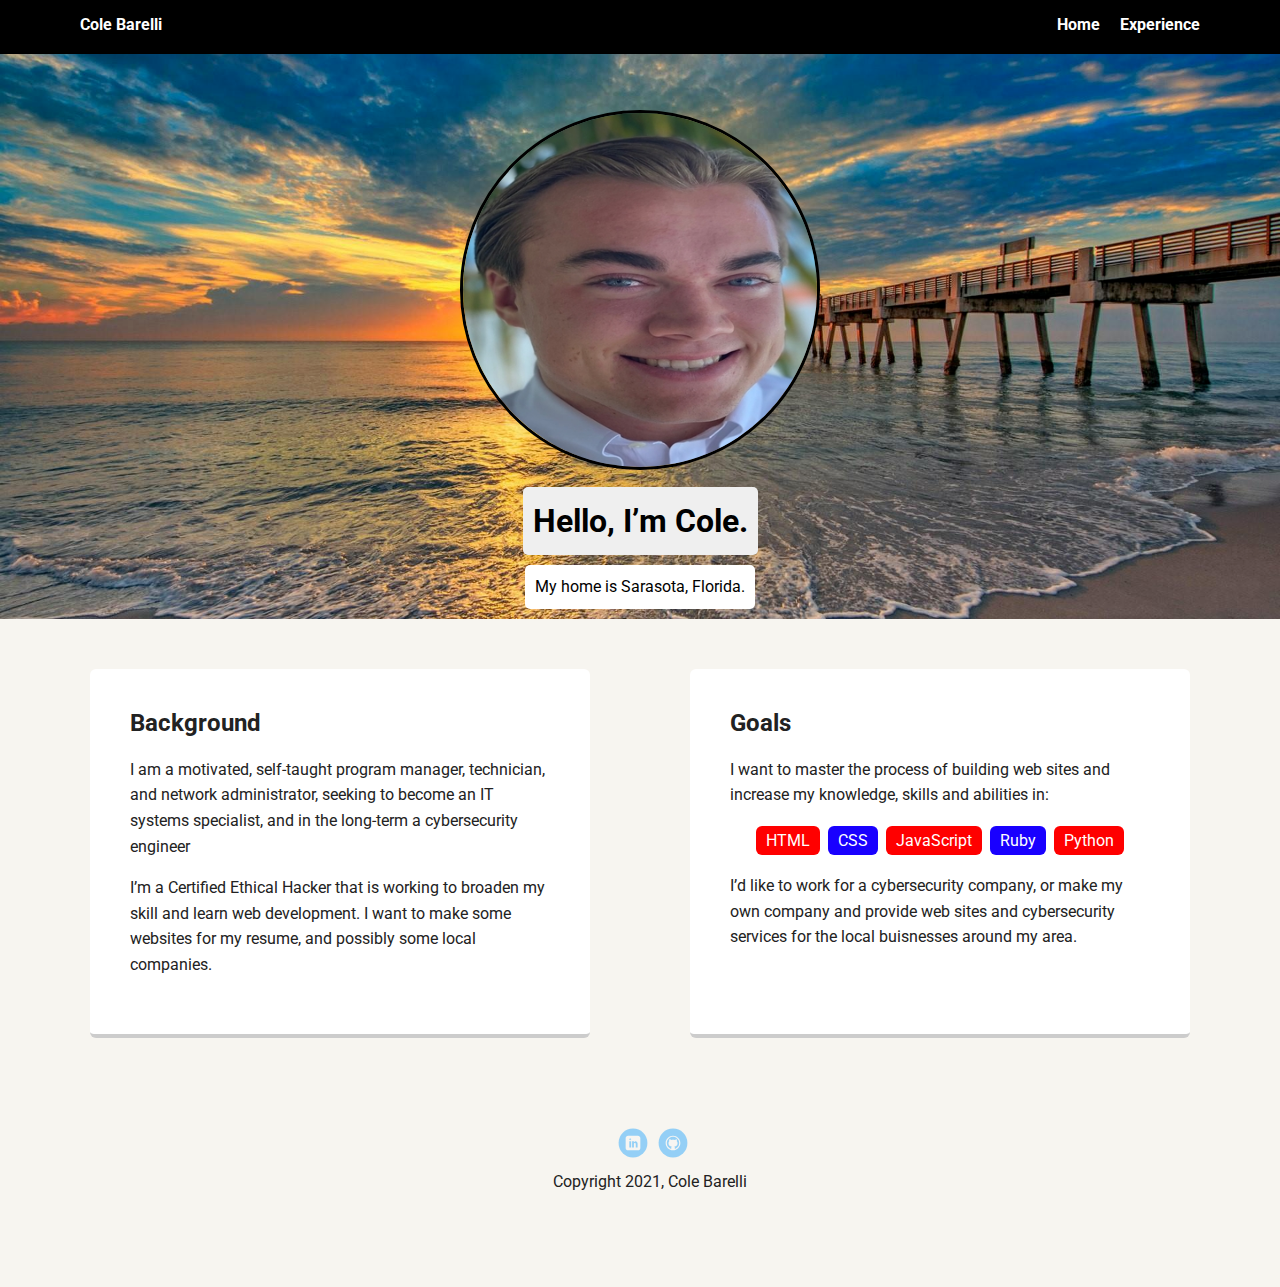
<file: index.html>
<!doctype html>
<html lang="en">
<head>
  <meta charset="utf-8">
  <title>Cole Barelli's Profile</title>
  <meta name="viewport" content="width=device-width, initial-scale=1.0">
  <link rel="stylesheet" href="styles.css">
  <link href="https://fonts.googleapis.com/css?family=Muli%7CRoboto:400,300,500,700,900" rel="stylesheet"></head>
  <body>

    <div class="main-nav">
        <ul class="nav">
          <li class="name">Cole Barelli</li>
          <li><a href="index.html">Home</a></li>
          <li><a href="experience.html">Experience</a></li>
        </ul>
    </div>

    <header>
      <img src="images/profile_pic.jpeg" alt="Picture of Cole Barelli" class="profile-image">
      <h1 class="tag name">Hello, I’m Cole.</h1>
      <p class="tag location">My home is Sarasota, Florida.</p>
    </header>

    <main class="flex">
      <div class="card">
        <h2>Background</h2>
        <p>I am a motivated, self-taught program manager, technician, and network administrator, seeking to become an IT systems specialist, and in the long-term a cybersecurity engineer</p>
        <p>I’m a Certified Ethical Hacker that is working to broaden my skill and learn web development. I want to make some websites for my resume, and possibly some local companies.</p>
      </div> 

      <div class="card">
        <h2>Goals</h2>
        <p>I want to master the process of building web sites and increase my knowledge, skills and abilities in:</p>
        <ul class="skills">
          <li>HTML</li>
          <li>CSS</li>
          <li>JavaScript</li>
          <li>Ruby</li>
          <li>Python</li>
        </ul>
        <p>I’d like to work for a cybersecurity company, or make my own company and provide web sites and cybersecurity services for the local buisnesses around my area.</p>
      </div> 

    </main>
    <footer>
      <ul>
        <li><a href="https://www.linkedin.com/in/cole-barelli-987243213/" class="social linkedin" target="_blank">LinkedIn</a></li>
        <li><a href="https://github.com/Carelli64/techdegree-project-1-v2" class="social github" target="_blank">Github</a></li>
      </ul>
      <p class="copyright">Copyright 2021, Cole Barelli</p>
    </footer>
  </body>
  </html>
</file>
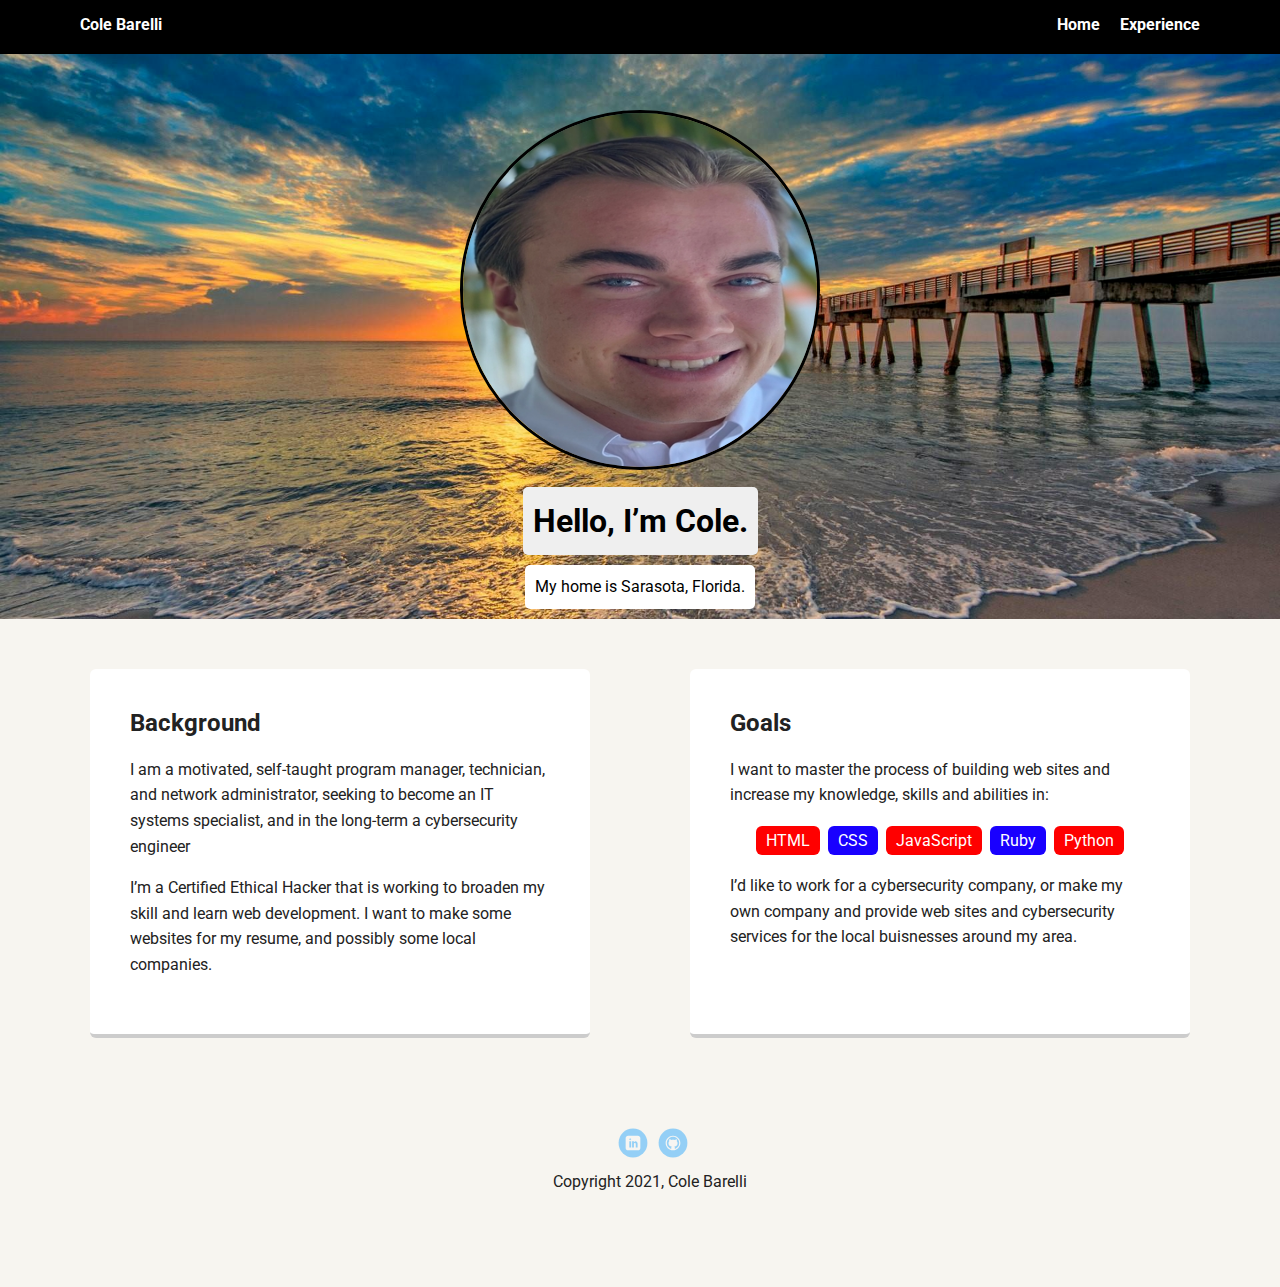
<file: portfolio_update_v1/index.html>
<!doctype html>
<html lang="en">
<head>
  <meta charset="utf-8">
  <title>Cole Barelli's Profile</title>
  <meta name="viewport" content="width=device-width, initial-scale=1.0">
  <link rel="stylesheet" href="styles.css">
  <link href="https://fonts.googleapis.com/css?family=Muli%7CRoboto:400,300,500,700,900" rel="stylesheet"></head>
  <body>

    <div class="main-nav">
        <ul class="nav">
          <li class="name">Cole Barelli</li>
          <li><a href="index.html">Home</a></li>
          <li><a href="experience.html">Experience</a></li>
        </ul>
    </div>

    <header>
      <img src="images/profile_pic.jpeg" alt="Picture of Cole Barelli" class="profile-image">
      <h1 class="tag name">Hello, I’m Cole.</h1>
      <p class="tag location">My home is Sarasota, Florida.</p>
    </header>

    <main class="flex">
      <div class="card">
        <h2>Background</h2>
        <p>I am a motivated, self-taught program manager, technician, and network administrator, seeking to become an IT systems specialist, and in the long-term a cybersecurity engineer</p>
        <p>I’m a Certified Ethical Hacker that is working to broaden my skill and learn web development. I want to make some websites for my resume, and possibly some local companies.</p>
      </div> 

      <div class="card">
        <h2>Goals</h2>
        <p>I want to master the process of building web sites and increase my knowledge, skills and abilities in:</p>
        <ul class="skills">
          <li>HTML</li>
          <li>CSS</li>
          <li>JavaScript</li>
          <li>Ruby</li>
          <li>Python</li>
        </ul>
        <p>I’d like to work for a cybersecurity company, or make my own company and provide web sites and cybersecurity services for the local buisnesses around my area.</p>
      </div> 

    </main>
    <footer>
      <ul>
        <li><a href="https://www.linkedin.com/in/cole-barelli-987243213/" class="social linkedin" target="_blank">LinkedIn</a></li>
        <li><a href="https://github.com/Carelli64/techdegree-project-1-v2/tree/main/portfolio_update_v1" class="social github" target="_blank">Github</a></li>
      </ul>
      <p class="copyright">Copyright 2021, Cole Barelli</p>
    </footer>
  </body>
  </html>
</file>
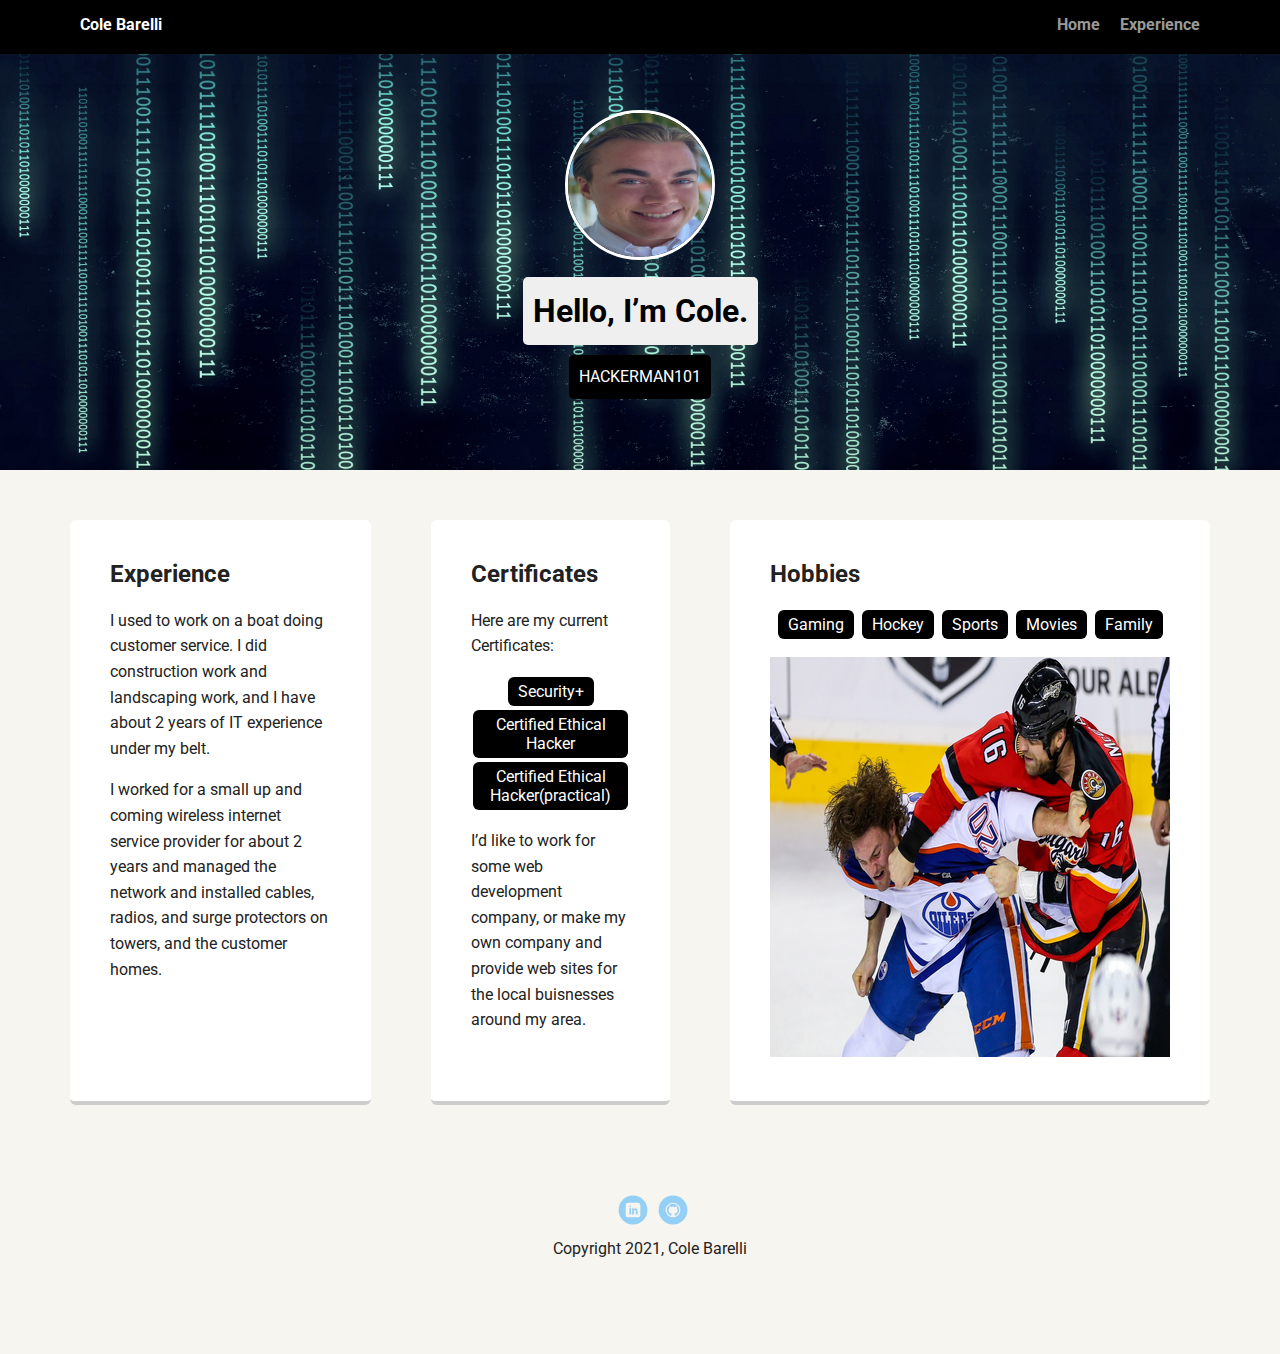
<file: experience.html>
<!doctype html>
<html lang="en">
<head>
  <meta charset="utf-8">
  <title>My Experience</title>
  <meta name="viewport" content="width=device-width, initial-scale=1.0">
  <link rel="stylesheet" href="styles2.css">
  <link href="https://fonts.googleapis.com/css?family=Muli%7CRoboto:400,300,500,700,900" rel="stylesheet"></head>
  <body>

    <div class="main-nav">
        <ul class="nav">
          <li class="name">Cole Barelli</li>
          <li><a href="index.html">Home</a></li>
          <li><a href="experience.html">Experience</a></li>
        </ul>
    </div>

    <header>
      <img src="images/profile_pic.jpeg" alt="Picture of Cole Barelli" class="profile-image">
      <h1 class="tag name">Hello, I’m Cole.</h1>
      <p class="tag hacker">HACKERMAN101</p>
    </header>

    <main class="flex">
      <div class="card">
        <h2>Experience</h2>
        <p>I used to work on a boat doing customer service. I did construction work and landscaping work, and I have about 2 years of IT experience under my belt.</p>
        <p>I worked for a small up and coming wireless internet service provider for about 2 years and managed the network and installed cables, radios, and surge protectors on towers, and the customer homes.</p>
      </div> 

      <div class="card">
        <h2>Certificates</h2>
        <p>Here are my current Certificates:</p>
        <ul class="skills">
          <li>Security+</li>
          <li>Certified Ethical Hacker</li>
          <li>Certified Ethical Hacker(practical)</li>
        </ul>
        <p>I’d like to work for some web development company, or make my own company and provide web sites for the local buisnesses around my area.</p>
      </div> 

      <div class="card">
          <h2>Hobbies</h2>
          <ul class="fun">
              <li>Gaming</li>
              <li>Hockey</li>
              <li>Sports</li>
              <li>Movies</li>
              <li>Family</li>
          </ul>
        <img src="images/rsz_hockey.png" alt="Hockey players fighting" class="hockey-image">
      </div>
    </main>
    <footer>
      <ul>
        <li><a href="https://www.linkedin.com/in/cole-barelli-987243213/" class="social linkedin" target="_blank">LinkedIn</a></li>
        <li><a href="https://github.com/Carelli64/techdegree-project-1-v2" class="social github" target="_blank">Github</a></li>
      </ul>
      <p class="copyright">Copyright 2021, Cole Barelli</p>
    </footer>
  </body>
  </html>
</file>
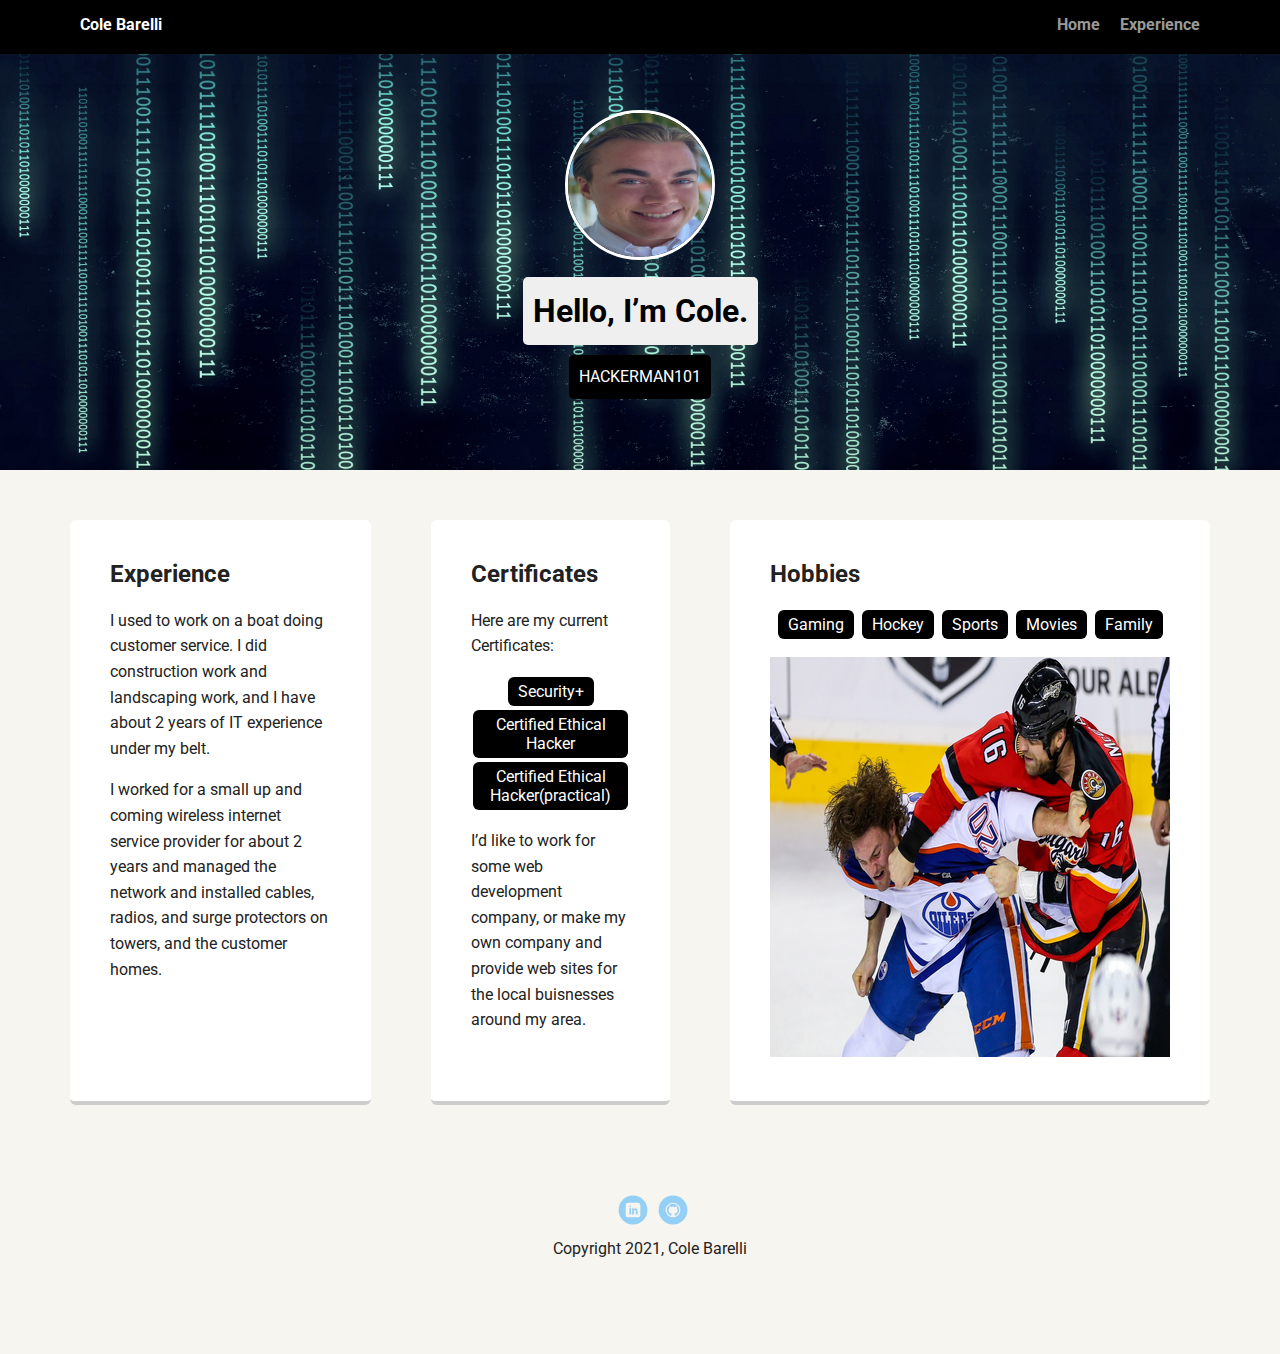
<file: portfolio_update_v1/experience.html>
<!doctype html>
<html lang="en">
<head>
  <meta charset="utf-8">
  <title>My Experience</title>
  <meta name="viewport" content="width=device-width, initial-scale=1.0">
  <link rel="stylesheet" href="styles2.css">
  <link href="https://fonts.googleapis.com/css?family=Muli%7CRoboto:400,300,500,700,900" rel="stylesheet"></head>
  <body>

    <div class="main-nav">
        <ul class="nav">
          <li class="name">Cole Barelli</li>
          <li><a href="index.html">Home</a></li>
          <li><a href="experience.html">Experience</a></li>
        </ul>
    </div>

    <header>
      <img src="images/profile_pic.jpeg" alt="Picture of Cole Barelli" class="profile-image">
      <h1 class="tag name">Hello, I’m Cole.</h1>
      <p class="tag hacker">HACKERMAN101</p>
    </header>

    <main class="flex">
      <div class="card">
        <h2>Experience</h2>
        <p>I used to work on a boat doing customer service. I did construction work and landscaping work, and I have about 2 years of IT experience under my belt.</p>
        <p>I worked for a small up and coming wireless internet service provider for about 2 years and managed the network and installed cables, radios, and surge protectors on towers, and the customer homes.</p>
      </div> 

      <div class="card">
        <h2>Certificates</h2>
        <p>Here are my current Certificates:</p>
        <ul class="skills">
          <li>Security+</li>
          <li>Certified Ethical Hacker</li>
          <li>Certified Ethical Hacker(practical)</li>
        </ul>
        <p>I’d like to work for some web development company, or make my own company and provide web sites for the local buisnesses around my area.</p>
      </div> 

      <div class="card">
          <h2>Hobbies</h2>
          <ul class="fun">
              <li>Gaming</li>
              <li>Hockey</li>
              <li>Sports</li>
              <li>Movies</li>
              <li>Family</li>
          </ul>
        <img src="images/rsz_hockey.png" alt="Hockey players fighting" class="hockey-image">
      </div>
    </main>
    <footer>
      <ul>
        <li><a href="https://www.linkedin.com/in/cole-barelli-987243213/" class="social linkedin" target="_blank">LinkedIn</a></li>
        <li><a href="https://github.com/Carelli64/techdegree-project-1-v2/tree/main/portfolio_update_v1" class="social github" target="_blank">Github</a></li>
      </ul>
      <p class="copyright">Copyright 2021, Cole Barelli</p>
    </footer>
  </body>
  </html>
</file>
<file: styles.css>
/* Global Layout Set-up */
* { 
  box-sizing: border-box;
}
  
body {
  margin: 0;
  padding: 0;
  text-align: center;
  font-family: 'Roboto', sans-serif;
  color: #222;
  background: #f7f5f0;
}
/* Link Styles */

a {
  text-decoration: none;
  color: rgb(255, 255, 255);
}
a:hover {
  color: #6633ff;
}

/* Section Styles */

.main-nav {
  width: 100%;
  background: rgb(0, 0, 0);
  min-height: 30px;
  padding: 10px;
  position: fixed;
  text-align: center;
}
.nav {
  display: flex;
  justify-content: space-around;
  font-weight: 700;
  list-style-type: none;
  margin: 0 auto;
  padding: 0;
}

.nav .name {
    display: block;
    margin-right: auto;
    color: rgb(255, 255, 255);
}
.nav li {
  padding: 5px 10px 10px 10px;
}
.nav a {
  transition: all .5s;
}
.nav a:hover {
  color: white
}

header {
  text-align: center;
  background: url('images/rsz_482749.png') no-repeat top center ;
  background-size: cover;
  overflow: hidden;
  padding-top: 60px;
}
header {
  line-height: 1.5;
}
header .profile-image {
  margin-top: 50px;
  width: 360px;
  height: 360px;
  border-radius: 50%;
  border: 3px solid rgb(0, 0, 0);
  transition: all .5s;
}
header .profile-image:hover {
  transform: scale(0.5) rotate(360deg);
}
.tag {
  background-color: #efefef;
  color: black;
  padding: 10px;
  border-radius: 5px;
  display: table;
  margin: 10px auto;
} 
.location {
  background-color: rgb(255, 255, 255);
  color: rgb(0, 0, 0);
}
.card {
  margin: 30px;
  padding: 20px 40px 40px;
  max-width: 500px;
  text-align: left;
  background: #fff;
  border-bottom: 4px solid #ccc;
  border-radius: 6px;
  transition: all .5s;
}
.card:hover {
  border-color: #ff99ff;
}

ul.skills {
  padding: 0;
  text-align: center;
}

.skills li {
  border-radius: 6px;
  display: inline-block;
  background: #1900ff;
  color: white;
  padding: 5px 10px;
  margin: 2px;
}

.skills li:nth-child(odd) {
  background: #ff0000;
}

footer {
  width: 100%;
  min-height: 30px;
  padding: 20px 0 40px 20px;
}

footer .copyright {
  top: -8px;
  font-size: .75em;
}

footer ul {
  list-style-type: none;
  margin: 0;
  padding: 0;
}

footer ul li {
  display: inline-block;
}

a.social {
  display: inline-block;
  text-indent: -9999px;
  margin-left: 5px;
  width: 30px;
  height: 30px;
  background-size: 30px 30px;
  opacity: .4;
  transition: all .5s;
}
a.social:hover {
  opacity: 1;
}
.clearfix {
  clear: both;
}

a.linkedin {
  background-image: url(images/linkedin.svg);
}
a.github {
  background-image: url(images/github.svg);
}

/* Styles for larger screens */
@media screen and (min-width: 720px) {
  
  .flex {
      display: -ms-flexbox;      /* TWEENER - IE 10 */
      display: flex; 
      max-width: 1200px;
      -ms-flex-pack: distribute;
      justify-content: space-around;
      margin: 0 auto;
  }

  header {
    min-height: 470px;
  }

  .nav {
    max-width: 1200px;
    padding: 0 30px;
  }


  main {
    padding-top: 20px;
  }

  main p {
    line-height: 1.6em;
  }

  footer {
    font-size: 1.3em;
    max-width: 1200px;
    margin: 40px auto;
  }

}
</file>
<file: portfolio_update_v1/styles.css>
/* Global Layout Set-up */
* { 
  box-sizing: border-box;
}
  
body {
  margin: 0;
  padding: 0;
  text-align: center;
  font-family: 'Roboto', sans-serif;
  color: #222;
  background: #f7f5f0;
}
/* Link Styles */

a {
  text-decoration: none;
  color: rgb(255, 255, 255);
}
a:hover {
  color: #6633ff;
}

/* Section Styles */

.main-nav {
  width: 100%;
  background: rgb(0, 0, 0);
  min-height: 30px;
  padding: 10px;
  position: fixed;
  text-align: center;
}
.nav {
  display: flex;
  justify-content: space-around;
  font-weight: 700;
  list-style-type: none;
  margin: 0 auto;
  padding: 0;
}

.nav .name {
    display: block;
    margin-right: auto;
    color: rgb(255, 255, 255);
}
.nav li {
  padding: 5px 10px 10px 10px;
}
.nav a {
  transition: all .5s;
}
.nav a:hover {
  color: white
}

header {
  text-align: center;
  background: url('images/rsz_482749.png') no-repeat top center ;
  background-size: cover;
  overflow: hidden;
  padding-top: 60px;
}
header {
  line-height: 1.5;
}
header .profile-image {
  margin-top: 50px;
  width: 360px;
  height: 360px;
  border-radius: 50%;
  border: 3px solid rgb(0, 0, 0);
  transition: all .5s;
}
header .profile-image:hover {
  transform: scale(0.5) rotate(360deg);
}
.tag {
  background-color: #efefef;
  color: black;
  padding: 10px;
  border-radius: 5px;
  display: table;
  margin: 10px auto;
} 
.location {
  background-color: rgb(255, 255, 255);
  color: rgb(0, 0, 0);
}
.card {
  margin: 30px;
  padding: 20px 40px 40px;
  max-width: 500px;
  text-align: left;
  background: #fff;
  border-bottom: 4px solid #ccc;
  border-radius: 6px;
  transition: all .5s;
}
.card:hover {
  border-color: #ff99ff;
}

ul.skills {
  padding: 0;
  text-align: center;
}

.skills li {
  border-radius: 6px;
  display: inline-block;
  background: #1900ff;
  color: white;
  padding: 5px 10px;
  margin: 2px;
}

.skills li:nth-child(odd) {
  background: #ff0000;
}

footer {
  width: 100%;
  min-height: 30px;
  padding: 20px 0 40px 20px;
}

footer .copyright {
  top: -8px;
  font-size: .75em;
}

footer ul {
  list-style-type: none;
  margin: 0;
  padding: 0;
}

footer ul li {
  display: inline-block;
}

a.social {
  display: inline-block;
  text-indent: -9999px;
  margin-left: 5px;
  width: 30px;
  height: 30px;
  background-size: 30px 30px;
  opacity: .4;
  transition: all .5s;
}
a.social:hover {
  opacity: 1;
}
.clearfix {
  clear: both;
}

a.linkedin {
  background-image: url(images/linkedin.svg);
}
a.github {
  background-image: url(images/github.svg);
}

/* Styles for larger screens */
@media screen and (min-width: 720px) {
  
  .flex {
      display: -ms-flexbox;      /* TWEENER - IE 10 */
      display: flex; 
      max-width: 1200px;
      -ms-flex-pack: distribute;
      justify-content: space-around;
      margin: 0 auto;
  }

  header {
    min-height: 470px;
  }

  .nav {
    max-width: 1200px;
    padding: 0 30px;
  }


  main {
    padding-top: 20px;
  }

  main p {
    line-height: 1.6em;
  }

  footer {
    font-size: 1.3em;
    max-width: 1200px;
    margin: 40px auto;
  }

}
</file>
<file: styles2.css>
/* Global Layout Set-up */
* { 
    box-sizing: border-box;
  }
    
  body {
    margin: 0;
    padding: 0;
    text-align: center;
    font-family: 'Roboto', sans-serif;
    color: #222;
    background: #f7f5f0;
  }
  /* Link Styles */
  
  a {
    text-decoration: none;
    color: #999;
  }
  a:hover {
    color: #6633ff;
  }
  
  /* Section Styles */
  
  .main-nav {
    width: 100%;
    background: black;
    min-height: 30px;
    padding: 10px;
    position: fixed;
    text-align: center;
  }
  .nav {
    display: flex;
    justify-content: space-around;
    font-weight: 700;
    list-style-type: none;
    margin: 0 auto;
    padding: 0;
  }
  
  .nav .name {
      display: block;
      margin-right: auto;
      color: white;
  }
  .nav li {
    padding: 5px 10px 10px 10px;
  }
  .nav a {
    transition: all .5s;
  }
  .nav a:hover {
    color: white
  }
  
  header {
    text-align: center;
    background: url('images/rsz_code-wallpaper-4.png') no-repeat top center ;
    background-size: cover;
    overflow: hidden;
    padding-top: 60px;
  }
  header {
    line-height: 1.5;
  }
  header .profile-image {
    margin-top: 50px;
    width: 150px;
    height: 150px;
    border-radius: 50%;
    border: 3px solid white;
    transition: all .5s;
  }
  header .profile-image:hover {
    transform: scale(1.2) rotate(5deg);
  }
  .tag {
    background-color: #efefef;
    color: black;
    padding: 10px;
    border-radius: 5px;
    display: table;
    margin: 10px auto;
  } 
  .hacker {
    background-color: rgb(0, 0, 0);
    color: rgb(255, 255, 255);
  }
  .card {
    margin: 30px;
    padding: 20px 40px 40px;
    max-width: 500px;
    text-align: left;
    background: #fff;
    border-bottom: 4px solid #ccc;
    border-radius: 6px;
    transition: all .5s;
  }
  .card:hover {
    border-color: #ff99ff;
  }
  
  ul.fun {
    padding: 0;
    text-align: center;
  }

  .fun li {
    border-radius: 6px;
    display: inline-block;
    background: #000000;
    color: white;
    padding: 5px 10px;
    margin: 2px;
  }

  ul.skills {
    padding: 0;
    text-align: center;
  }
  
  .skills li {
    border-radius: 6px;
    display: inline-block;
    background: #000000;
    color: white;
    padding: 5px 10px;
    margin: 2px;
  }
  
  .skills li:nth-child(odd) {
    background: #000000;
  }
  
  footer {
    width: 100%;
    min-height: 30px;
    padding: 20px 0 40px 20px;
  }
  
  footer .copyright {
    top: -8px;
    font-size: .75em;
  }
  
  footer ul {
    list-style-type: none;
    margin: 0;
    padding: 0;
  }
  
  footer ul li {
    display: inline-block;
  }
  
  a.social {
    display: inline-block;
    text-indent: -9999px;
    margin-left: 5px;
    width: 30px;
    height: 30px;
    background-size: 30px 30px;
    opacity: .4;
    transition: all .5s;
  }
  a.social:hover {
    opacity: 1;
  }
  .clearfix {
    clear: both;
  }
  
  a.linkedin {
    background-image: url(images/linkedin.svg);
  }
  a.github {
    background-image: url(images/github.svg);
  }
  /* Styles for larger screens */
  @media screen and (min-width: 720px) {
    
    .flex {
        display: -ms-flexbox;      /* TWEENER - IE 10 */
        display: flex; 
        max-width: 1200px;
        -ms-flex-pack: distribute;
        justify-content: space-around;
        margin: 0 auto;
    }
  
    header {
      min-height: 470px;
    }
  
    .nav {
      max-width: 1200px;
      padding: 0 30px;
    }
  
  
    main {
      padding-top: 20px;
    }
  
    main p {
      line-height: 1.6em;
    }
  
    footer {
      font-size: 1.3em;
      max-width: 1200px;
      margin: 40px auto;
    }
  
  }
</file>
<file: portfolio_update_v1/styles2.css>
/* Global Layout Set-up */
* { 
    box-sizing: border-box;
  }
    
  body {
    margin: 0;
    padding: 0;
    text-align: center;
    font-family: 'Roboto', sans-serif;
    color: #222;
    background: #f7f5f0;
  }
  /* Link Styles */
  
  a {
    text-decoration: none;
    color: #999;
  }
  a:hover {
    color: #6633ff;
  }
  
  /* Section Styles */
  
  .main-nav {
    width: 100%;
    background: black;
    min-height: 30px;
    padding: 10px;
    position: fixed;
    text-align: center;
  }
  .nav {
    display: flex;
    justify-content: space-around;
    font-weight: 700;
    list-style-type: none;
    margin: 0 auto;
    padding: 0;
  }
  
  .nav .name {
      display: block;
      margin-right: auto;
      color: white;
  }
  .nav li {
    padding: 5px 10px 10px 10px;
  }
  .nav a {
    transition: all .5s;
  }
  .nav a:hover {
    color: white
  }
  
  header {
    text-align: center;
    background: url('images/rsz_code-wallpaper-4.png') no-repeat top center ;
    background-size: cover;
    overflow: hidden;
    padding-top: 60px;
  }
  header {
    line-height: 1.5;
  }
  header .profile-image {
    margin-top: 50px;
    width: 150px;
    height: 150px;
    border-radius: 50%;
    border: 3px solid white;
    transition: all .5s;
  }
  header .profile-image:hover {
    transform: scale(1.2) rotate(5deg);
  }
  .tag {
    background-color: #efefef;
    color: black;
    padding: 10px;
    border-radius: 5px;
    display: table;
    margin: 10px auto;
  } 
  .hacker {
    background-color: rgb(0, 0, 0);
    color: rgb(255, 255, 255);
  }
  .card {
    margin: 30px;
    padding: 20px 40px 40px;
    max-width: 500px;
    text-align: left;
    background: #fff;
    border-bottom: 4px solid #ccc;
    border-radius: 6px;
    transition: all .5s;
  }
  .card:hover {
    border-color: #ff99ff;
  }
  
  ul.fun {
    padding: 0;
    text-align: center;
  }

  .fun li {
    border-radius: 6px;
    display: inline-block;
    background: #000000;
    color: white;
    padding: 5px 10px;
    margin: 2px;
  }

  ul.skills {
    padding: 0;
    text-align: center;
  }
  
  .skills li {
    border-radius: 6px;
    display: inline-block;
    background: #000000;
    color: white;
    padding: 5px 10px;
    margin: 2px;
  }
  
  .skills li:nth-child(odd) {
    background: #000000;
  }
  
  footer {
    width: 100%;
    min-height: 30px;
    padding: 20px 0 40px 20px;
  }
  
  footer .copyright {
    top: -8px;
    font-size: .75em;
  }
  
  footer ul {
    list-style-type: none;
    margin: 0;
    padding: 0;
  }
  
  footer ul li {
    display: inline-block;
  }
  
  a.social {
    display: inline-block;
    text-indent: -9999px;
    margin-left: 5px;
    width: 30px;
    height: 30px;
    background-size: 30px 30px;
    opacity: .4;
    transition: all .5s;
  }
  a.social:hover {
    opacity: 1;
  }
  .clearfix {
    clear: both;
  }
  
  a.linkedin {
    background-image: url(images/linkedin.svg);
  }
  a.github {
    background-image: url(images/github.svg);
  }
  /* Styles for larger screens */
  @media screen and (min-width: 720px) {
    
    .flex {
        display: -ms-flexbox;      /* TWEENER - IE 10 */
        display: flex; 
        max-width: 1200px;
        -ms-flex-pack: distribute;
        justify-content: space-around;
        margin: 0 auto;
    }
  
    header {
      min-height: 470px;
    }
  
    .nav {
      max-width: 1200px;
      padding: 0 30px;
    }
  
  
    main {
      padding-top: 20px;
    }
  
    main p {
      line-height: 1.6em;
    }
  
    footer {
      font-size: 1.3em;
      max-width: 1200px;
      margin: 40px auto;
    }
  
  }
</file>
